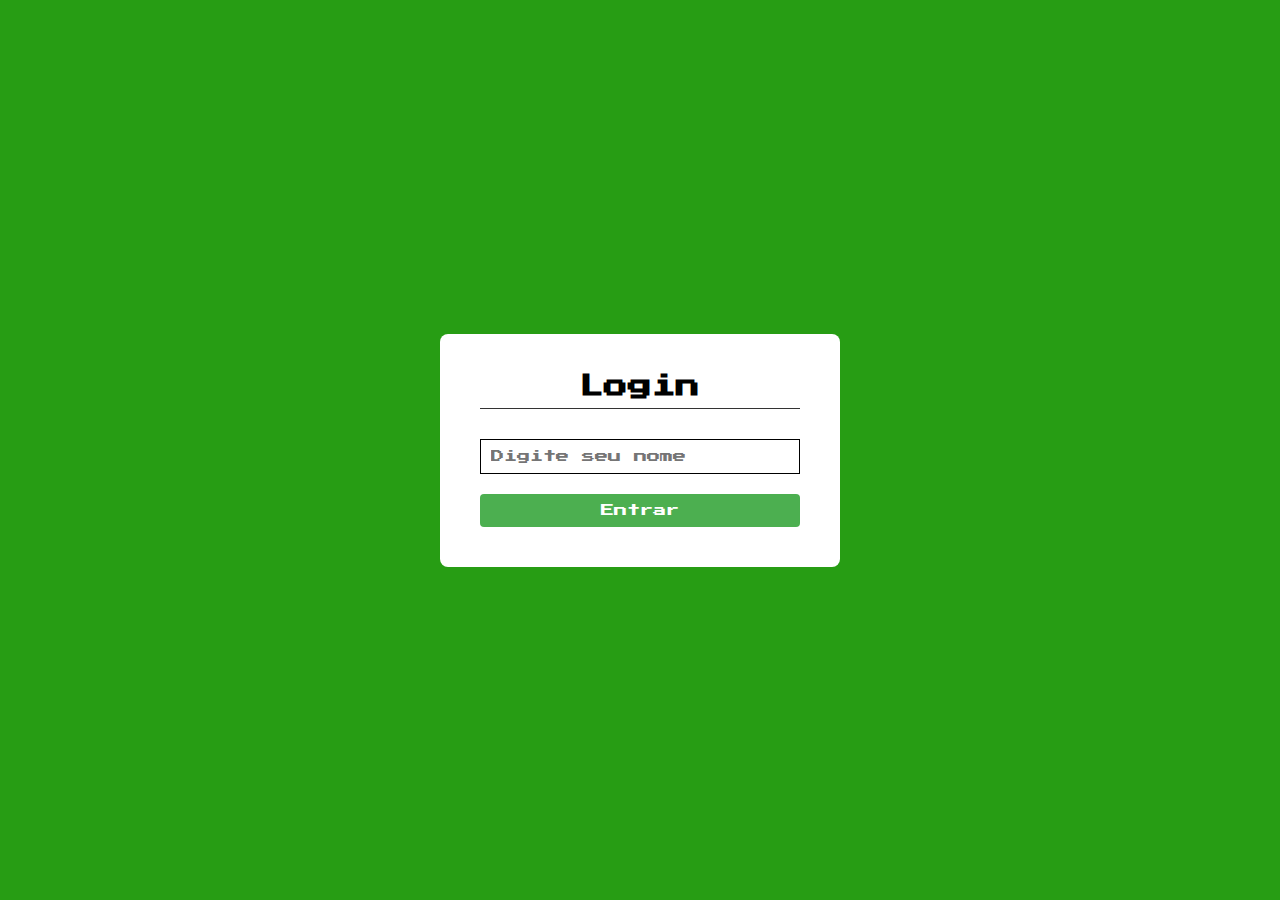
<file: Eco_Memory/login.html>
<!DOCTYPE html>
<html lang="pt">

<head>
    <meta charset="UTF-8">
    <meta name="viewport" content="width=device-width, initial-scale=1.0">
    <title>Login</title>

    <link rel="stylesheet" href="style.css">
    <link rel="stylesheet" href="login.css">
</head>

<body>
    <div id="login-container">
        <h2>Login</h2>
        <form id="login-form">
            <input type="text" id="username" placeholder="Digite seu nome" required>
            <button type="submit">Entrar</button>
        </form>
    </div>
    <script src="login.js"></script>
</body>

</html>
</file>
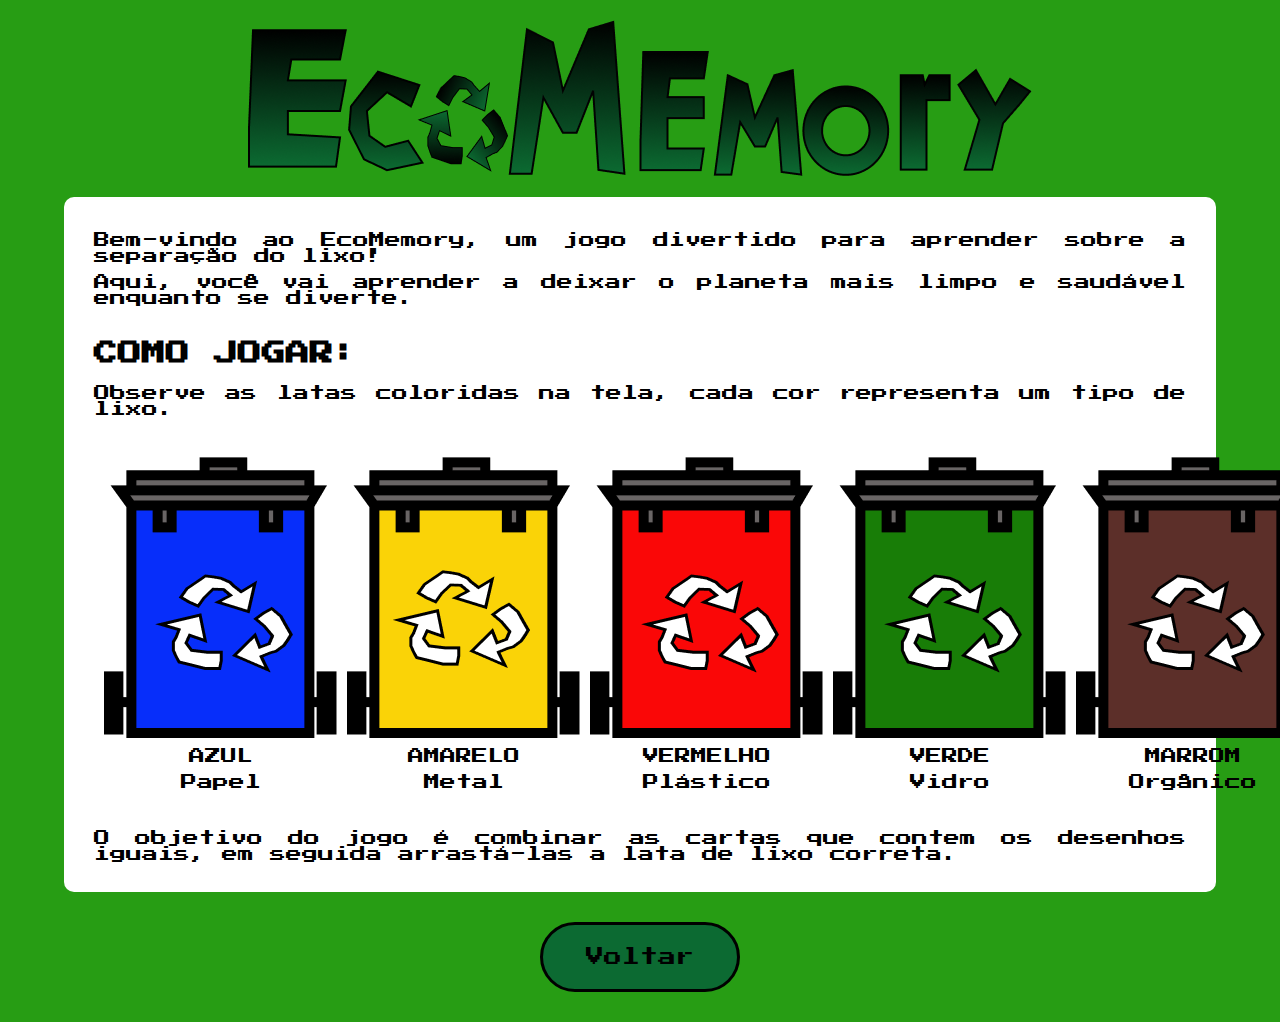
<file: Eco_Memory/regras.html>
<!DOCTYPE html>
<html lang="pt-br">
<head>
    <meta charset="UTF-8">
    <meta name="viewport" content="width=device-width, initial-scale=1.0">
    <title>EcoMemory</title>

    <link rel="shortcut icon" href="imagens/icon.png" type="image/x-icon">
    <link rel="stylesheet" href="style.css">
    <link rel="stylesheet" href="regras.css">
</head>
<body>

    <div class="logo">
        <img src="imagens/LOGO.png" alt="">
    </div>
    
    <div class="box-regras">
        <div class="boas-vindas">
            <p>Bem-vindo ao EcoMemory, um jogo divertido para aprender sobre a separação do lixo!</p>
            <p>Aqui, você vai aprender a deixar o planeta mais limpo e saudável enquanto se diverte.</p>
        </div>

        <div class="como-jogar">
            <h2>COMO JOGAR:</h2>
            <p>Observe as latas coloridas na tela, cada cor representa um tipo de lixo.</p>
        </div>

        <div class="imagens-latao">
            <ul>
                <li>
                    <img src="imagens/LataoAzul - Copia.png">
                    <div><span>AZUL</span></div>
                    <div>Papel</div>
                </li>
                <li>
                    <img src="imagens/LataoAmarelo - Copia.png">
                    <div><span>AMARELO</span></div>
                    <div>Metal</div>
                </li>
                <li>
                    <img src="imagens/LataoVermelho - Copia.png">
                    <div><span>VERMELHO</span>
                    </div><div>Plástico</div>
                </li>
                <li>
                    <img src="imagens/LataoVerde - Copia.png">
                    <div><span>VERDE</span></div>
                    <div>Vidro</div>
                </li>
                <li>
                    <img src="imagens/LataoMarrom - Copia.png">
                    <div><span>MARROM</span></div>
                    <div>Orgânico</div>
                </li>
            </ul>
        </div>

        <div class="objetivo-jogo">
            <p>O objetivo do jogo é combinar as cartas que contem os desenhos iguais, em seguida arrastá-las a lata de lixo correta.</p>
        </div>
    </div>

    <a href="index.html"><button class="btn-voltar">Voltar</button></a>
</body>
</html>
</file>
<file: Eco_Memory/style.css>
@import url('https://fonts.googleapis.com/css2?family=Press+Start+2P&display=swap');

body {
    background-color: #279D14;
}

* {
    margin: 0;
    padding: 0;
    box-sizing: border-box;
    list-style: none;
    border: none;
    font-family: "Press Start 2P", cursive;
}

a {
    text-decoration: none;
}
</file>
<file: Eco_Memory/login.css>
body {
    display: flex;
    justify-content: center;
    align-items: center;
    height: 100vh;
    margin: 0;

}

#login-container {
    width: 400px; 
    padding: 40px;
    background-color: white; 
    border-radius: 8px; 
    text-align: center;
}

#login-container h2 {
    margin-bottom: 30px;
    border-bottom: 1px solid #333; 
    padding-bottom: 10px;
}  
    
#login-form input[type="text"] {
    width: 100%;
    padding: 10px;
    margin-bottom: 20px; 
    border: 1px solid black;
    box-sizing: border-box; 
}

#login-form button {
    width: 100%;
    padding: 10px;
    background-color: #4CAF50;
    color: white;
    border: none;
    border-radius: 4px; 
    cursor: pointer; 
}

#login-form button:hover {
    background-color: #3e8e41;
}
</file>
<file: Eco_Memory/regras.css>
.logo {
    text-align: center;
    margin: 20px;
}

.box-regras {
    background-color: #fff;
    width: 90%;
    margin: 0 auto;
    padding: 20px;
    text-align: justify;
    border-radius: 10px;
}

.boas-vindas {
    padding: 10px;
    margin-bottom: 10px;
}

.boas-vindas p {
    padding-top: 5px;
    padding-bottom: 5px;
}

.como-jogar {
    padding: 10px;
    margin-bottom: 10px;
}

.como-jogar h2 {
    padding-bottom: 20px;
}

.imagens-latao {
    padding: 20px;
}

.imagens-latao ul {
    list-style-type: none;
    display: flex;
    justify-content: space-between; 
}

.imagens-latao ul li {
    padding-right: 10px;
    align-items: center;
    flex-direction: column; 
}

.imagens-latao ul li div {
    text-align: center; 
    padding-top: 10px;
}

.objetivo-jogo {
    padding: 10px;
    margin-top: 10px;
}

button {
    display: block;
    width: 200px;
    height: 70px;
    margin: 30px auto;
    background-color: #0C6A32;
    color: black;
    border: 3px solid black;
    border-radius: 36px;
    font-size: 18px;
    cursor: pointer;
}

button:hover {
    background-color: #357c39;
}
</file>
